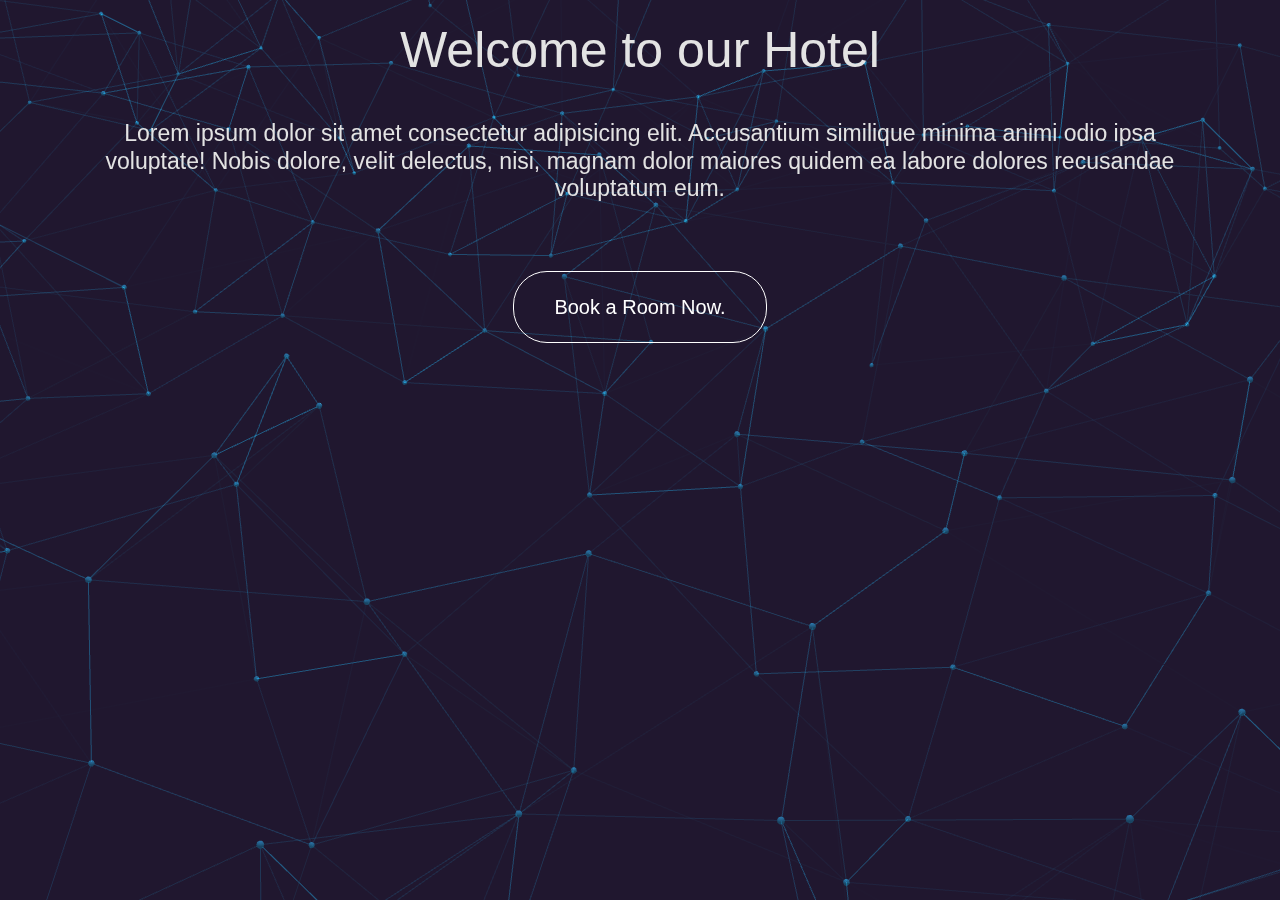
<file: index.html>
<!DOCTYPE html>
<html lang="en">
  <head>
    <meta charset="UTF-8" />
    <meta name="viewport" content="width=device-width, initial-scale=1.0" />
    <meta http-equiv="X-UA-Compatible" content="ie=edge" />
    <title>Home</title>
    <link rel="stylesheet" href="./css/style.css" />
    <link rel="stylesheet" href="./css/bootstrap.min.css" />
    <link rel="stylesheet" href="./css/animate.css" />
  </head>
  <body>
    <div style="height: 100vh;">
      <div class="container">
        <h1 class="title animated fadeInLeft delay-1s">Welcome to our Hotel</h1>
        <h4 class="description animated fadeInLeft delay-2s">
          Lorem ipsum dolor sit amet consectetur adipisicing elit. Accusantium
          similique minima animi odio ipsa voluptate! Nobis dolore, velit
          delectus, nisi, magnam dolor maiores quidem ea labore dolores
          recusandae voluptatum eum.
        </h4>
        <div class="animated fadeInLeft delay-3s d-flex justify-content-center">
          <a href="./payment.html" class="mybtn">
            Book a Room Now.
          </a>
        </div>
      </div>
    </div>
  </body>
</html>
<script src="./js/three.r92.min.js"></script>
<script src="./js/vanta.net.min.js"></script>
<script>
  VANTA.NET({
    el: "*",
    color: 0x215a82,
    backgroundColor: 0x20172f,
    points: 11.0,
    maxDistance: 26.0,
    spacing: 20.0
  });
</script>
</file>
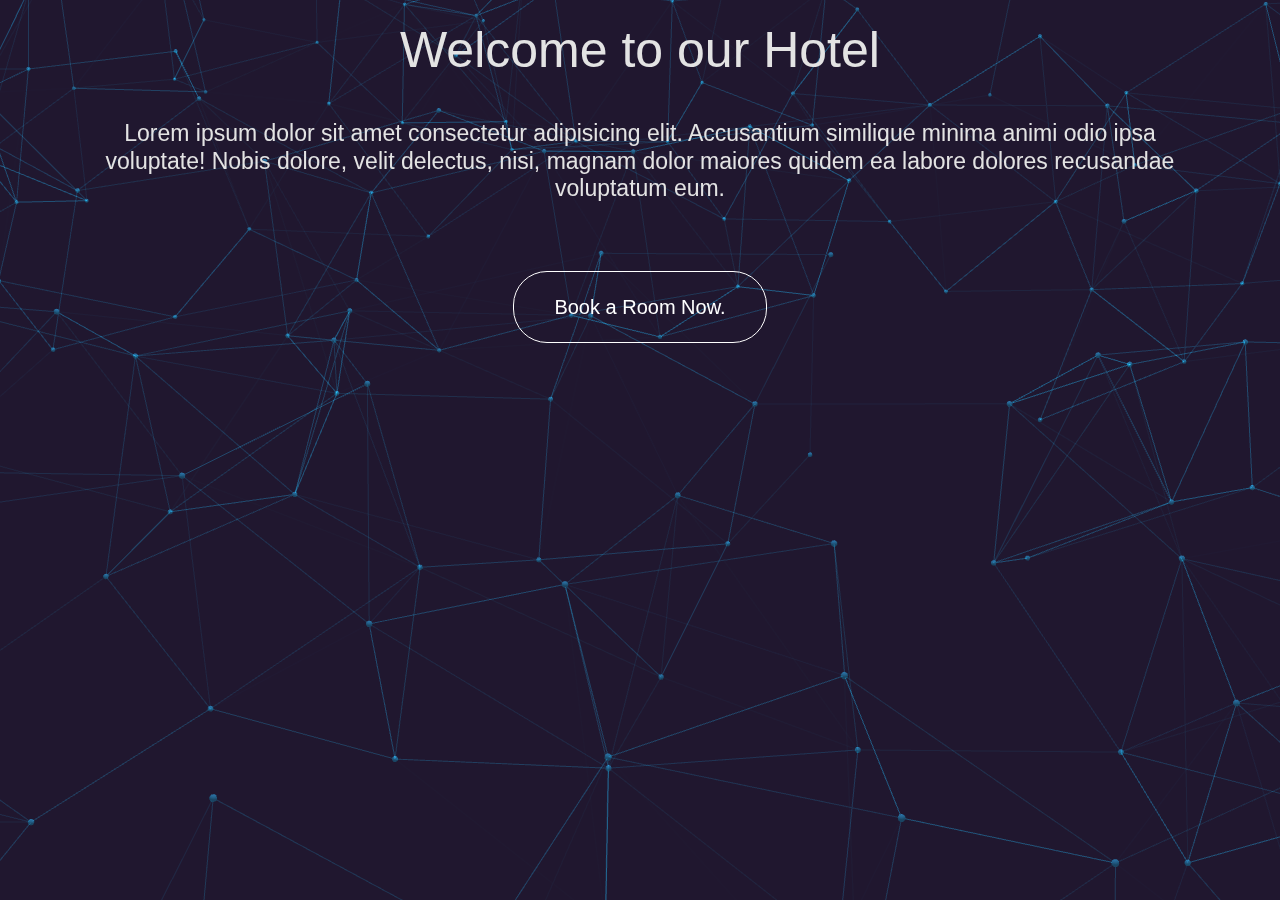
<file: templates/index.html>
<!DOCTYPE html>
<html lang="en">
  <head>
    <meta charset="UTF-8" />
    <meta name="viewport" content="width=device-width, initial-scale=1.0" />
    <meta http-equiv="X-UA-Compatible" content="ie=edge" />
    <title>Home</title>
    <link rel="stylesheet" href="../static/css/style.css" />
    <link rel="stylesheet" href="../static/css/bootstrap.min.css" />
    <link rel="stylesheet" href="../static/css/animate.css" />
  </head>
  <body>
    <div style="height: 100vh;">
      <div class="container">
        <h1 class="title animated fadeInLeft delay-1s">Welcome to our Hotel</h1>
        <h4 class="description animated fadeInLeft delay-2s">
          Lorem ipsum dolor sit amet consectetur adipisicing elit. Accusantium
          similique minima animi odio ipsa voluptate! Nobis dolore, velit
          delectus, nisi, magnam dolor maiores quidem ea labore dolores
          recusandae voluptatum eum.
        </h4>
        <div class="animated fadeInLeft delay-3s d-flex justify-content-center">
          <a href="./payment.html" class="mybtn">
            Book a Room Now.
          </a>
        </div>
      </div>
    </div>
  </body>
</html>
<script src="../static/js/three.r92.min.js"></script>
<script src="../static/js/vanta.net.min.js"></script>
<script>
  VANTA.NET({
    el: "*",
    color: 0x215a82,
    backgroundColor: 0x20172f,
    points: 11.0,
    maxDistance: 26.0,
    spacing: 20.0
  });
</script>
</file>
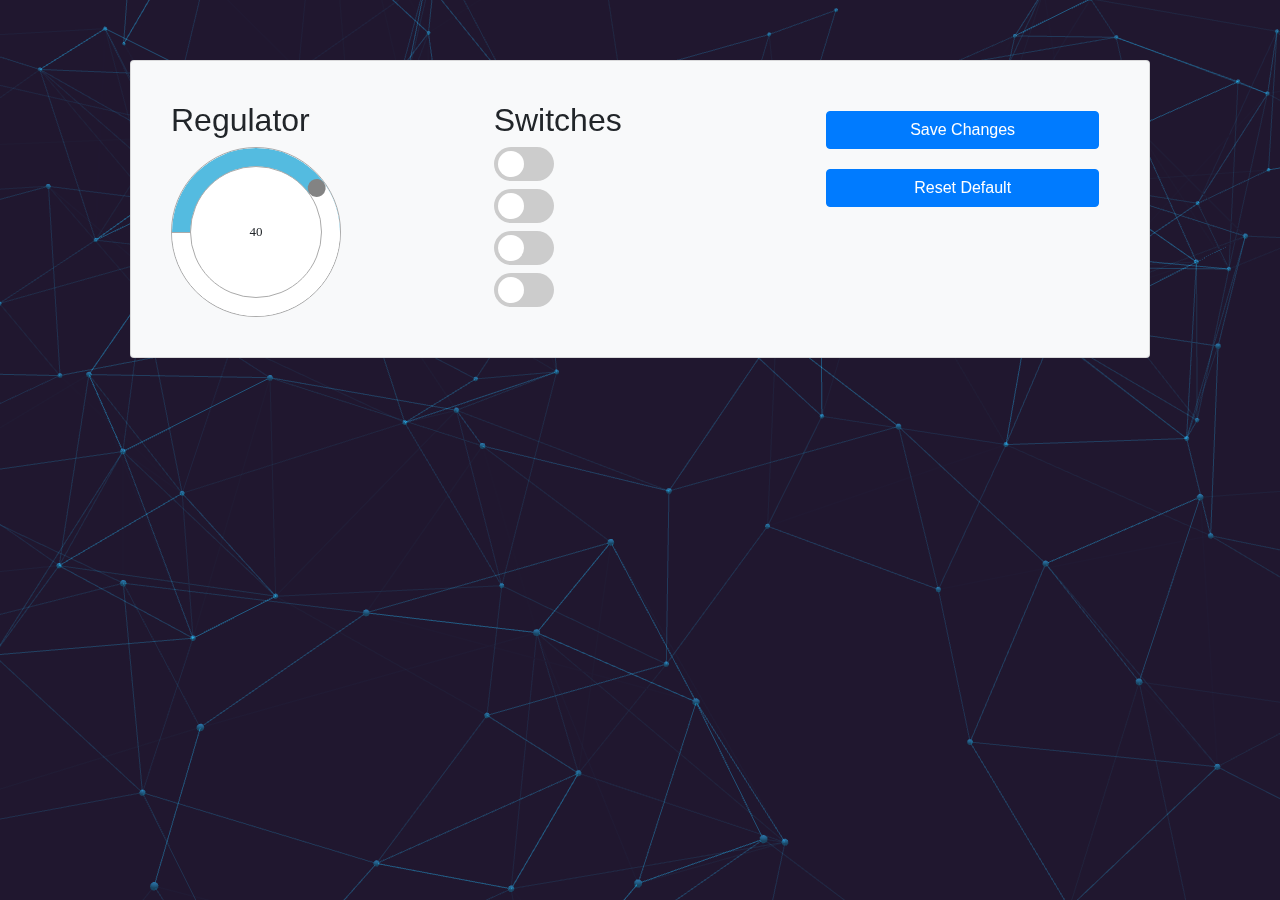
<file: circuit.html>
<!DOCTYPE html>
<html lang="en">
  <head>
    <meta charset="UTF-8" />
    <meta name="viewport" content="width=device-width, initial-scale=1.0" />
    <meta http-equiv="X-UA-Compatible" content="ie=edge" />
    <title>Circuit</title>
    <link rel="stylesheet" href="./css/style.css" />
    <link rel="stylesheet" href="./css/bootstrap.min.css" />
    <link rel="stylesheet" href="./css/animate.css" />
    <link rel="stylesheet" href="./css/roundslider.min.css" />
    <link rel="stylesheet" href="./css/switch.css" />
  </head>
  <body style="height: 100vh;">
    <div class="container" style="padding: 60px;">
      <form action="">
        <div class="card bg-light mb-3" style="width: 100%;">
          <div style="padding: 40px;" class="row">
            <div class="col-4">
              <h2>Regulator</h2>
              <div id="slider2" class="rslider"></div>
            </div>
            <div class="col-4">
              <div class="d-flex flex-column">
                <h2>Switches</h2>
                <label class="switch">
                  <input type="checkbox" />
                  <span class="slider round"></span>
                </label>
                <label class="switch">
                  <input type="checkbox" />
                  <span class="slider round"></span>
                </label>
                <label class="switch">
                  <input type="checkbox" />
                  <span class="slider round"></span>
                </label>
                <label class="switch">
                  <input type="checkbox" />
                  <span class="slider round"></span>
                </label>
              </div>
            </div>
            <div class="col-4 d-flex flex-column">
              <button
                type="submit"
                class="btn btn-primary"
                style="margin: 10px;"
              >
                Save Changes
              </button>
              <button
                type="reset"
                class="btn btn-primary"
                style="margin: 10px;"
                id="resetButton"
              >
                Reset Default
              </button>
            </div>
          </div>
        </div>
      </form>
    </div>
  </body>
  <script src="./js/jquery.min.js"></script>
  <script src="./js/roundslider.min.js"></script>
  <script>
    $("#slider2").roundSlider({ sliderType: "min-range", value: 40 });
  </script>
  <script></script>
  <script src="./js/three.r92.min.js"></script>
  <script src="./js/vanta.net.min.js"></script>
  <script>
    VANTA.NET({
      el: "*",
      color: 0x215a82,
      backgroundColor: 0x20172f,
      points: 11.0,
      maxDistance: 26.0,
      spacing: 20.0
    });
  </script>
</html>
</file>
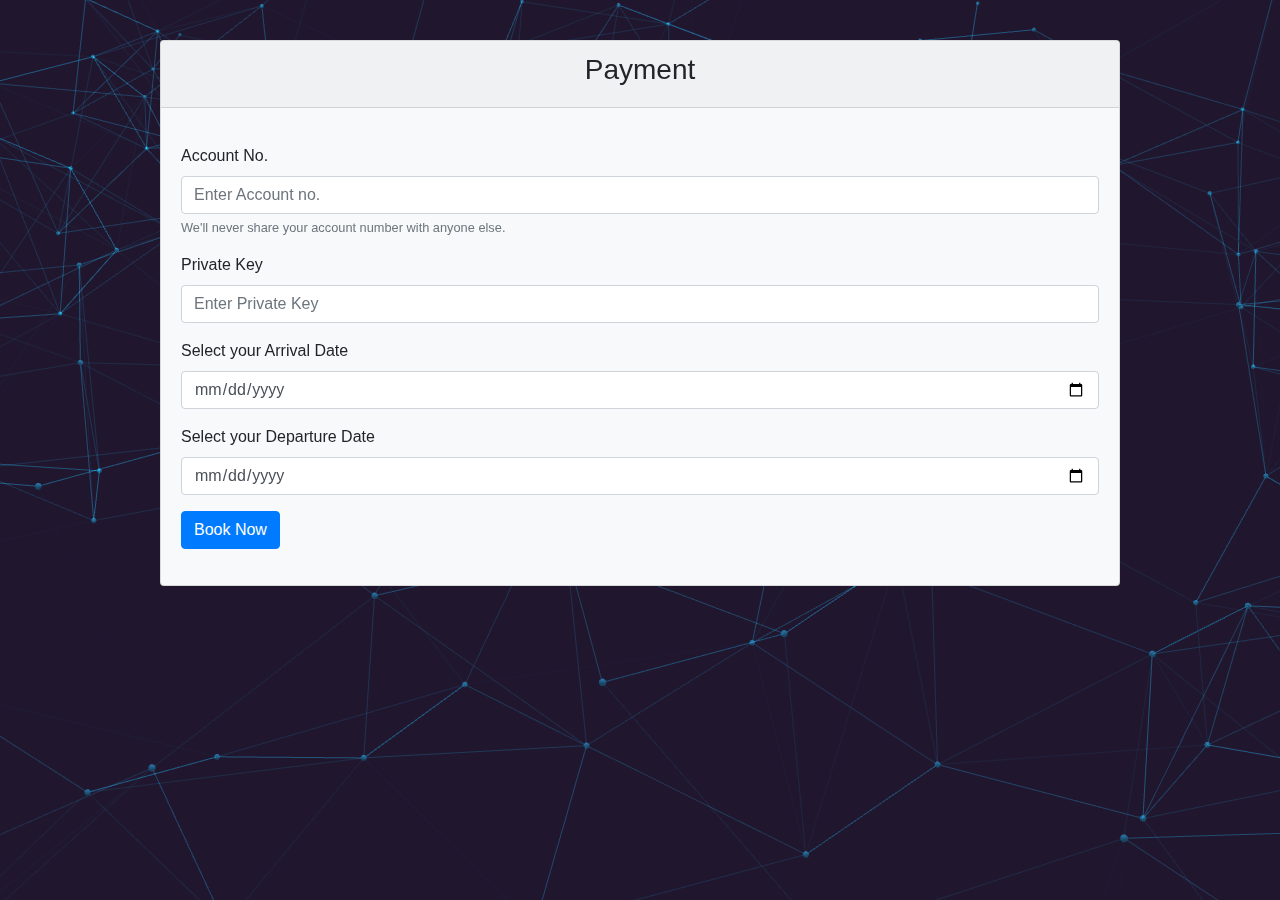
<file: payment.html>
<!DOCTYPE html>
<html lang="en">
  <head>
    <meta charset="UTF-8" />
    <meta name="viewport" content="width=device-width, initial-scale=1.0" />
    <meta http-equiv="X-UA-Compatible" content="ie=edge" />
    <title>Payment</title>
    <link rel="stylesheet" href="./css/style.css" />
    <link rel="stylesheet" href="./css/bootstrap.min.css" />
    <link rel="stylesheet" href="./css/animate.css" />
  </head>
  <body>
    <div style="height: 100vh;">
      <div
        class="container d-flex justify-content-center align-items-center animated bounceInDown delay-1s"
      >
        <div class="card bg-light mb-3" style="width: 60rem; margin-top: 40px">
          <div class="card-header text-center">
            <h3>Payment</h3>
          </div>
          <div class="card-body">
            <p class="card-text">
                <form>
                    <div class="form-group">
                      <label for="exampleInputEmail1">Account No.</label>
                      <input type="email" class="form-control" id="exampleInputEmail1" aria-describedby="emailHelp" placeholder="Enter Account no.">
                      <small id="emailHelp" class="form-text text-muted">We'll never share your account number with anyone else.</small>
                    </div>
                    <div class="form-group">
                      <label for="exampleInputPassword1">Private Key</label>
                      <input type="password" class="form-control" id="exampleInputPassword1" placeholder="Enter Private Key">
                    </div>
                    <div class="form-group date" data-provide="datepicker">
                        <label>Select your Arrival Date</label>
                        <input type="date" class="form-control">
                        <div class="input-group-addon">
                            <span class="glyphicon glyphicon-th"></span>
                        </div>
                    </div>
                    <div class="form-group date" data-provide="datepicker">
                        <label>Select your Departure Date</label>
                        <input type="date" class="form-control">
                        <div class="input-group-addon">
                            <span class="glyphicon glyphicon-th"></span>
                        </div>
                    </div>
                    <a href="./circuit.html">
                        <div class="btn btn-primary">Book Now</div>
                    </a>
                  </form>
            </p>
          </div>
        </div>
      </div>
    </div>
  </body>
</html>
<script src="./js/three.r92.min.js"></script>
<script src="./js/vanta.net.min.js"></script>
<script>
  VANTA.NET({
    el: "*",
    color: 0x215a82,
    backgroundColor: 0x20172f,
    points: 11.0,
    maxDistance: 26.0,
    spacing: 20.0
  });
</script>
</file>
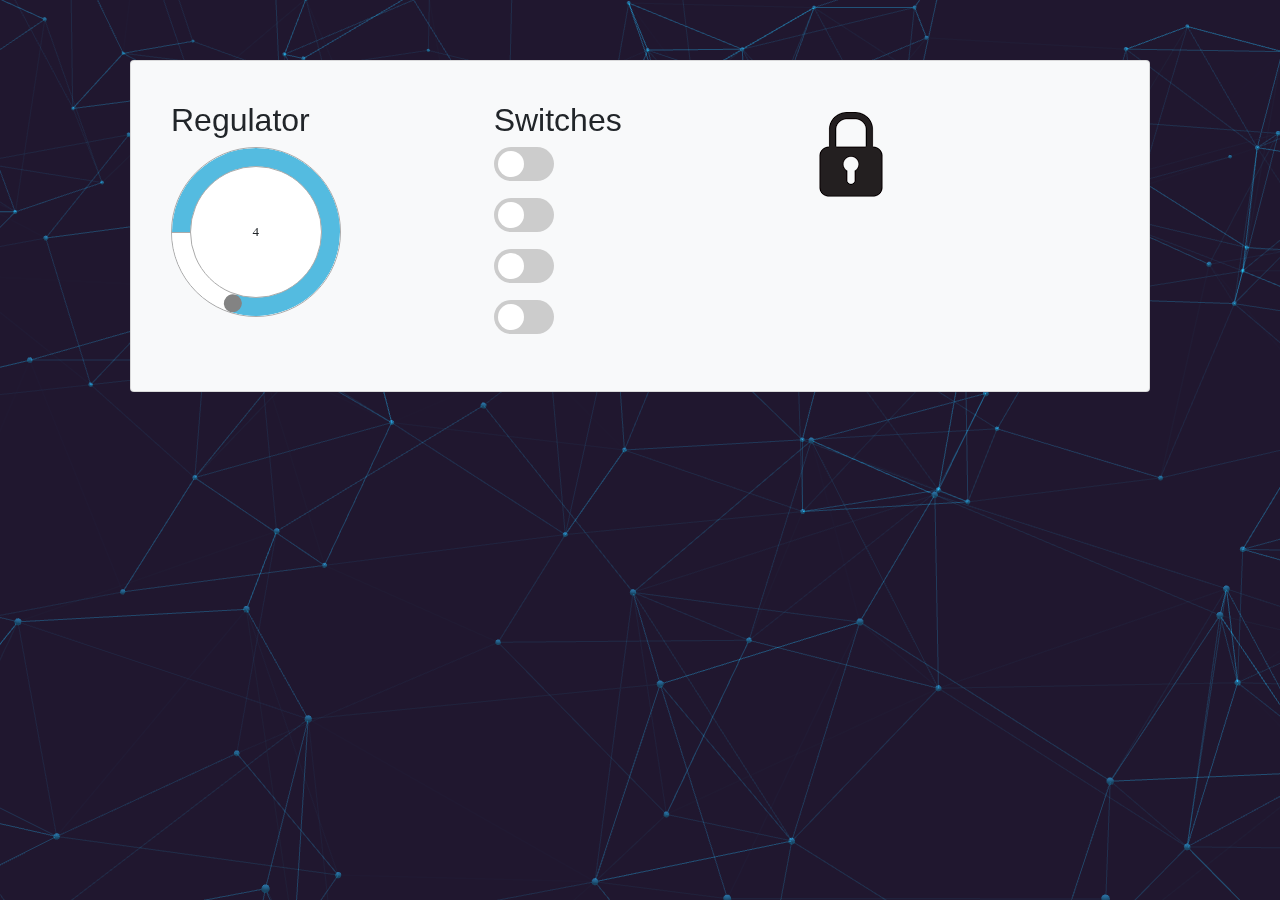
<file: templates/circuit.html>
<!DOCTYPE html>
<html lang="en">
  <head>
    <meta charset="UTF-8" />
    <meta name="viewport" content="width=device-width, initial-scale=1.0" />
    <meta http-equiv="X-UA-Compatible" content="ie=edge" />
    <title>Circuit</title>
    <link rel="stylesheet" href="../static/css/style.css" />
    <link rel="stylesheet" href="../static/css/bootstrap.min.css" />
    <link rel="stylesheet" href="../static/css/animate.css" />
    <link rel="stylesheet" href="../static/css/roundslider.min.css" />
    <link rel="stylesheet" href="../static/css/switch.css" />
  </head>
  <body style="height: 100vh;">
    <div class="container" style="padding: 60px;">
      <div class="card bg-light mb-3" style="width: 100%;">
        <div style="padding: 40px;" class="row">
          <div class="col-4">
            <h2>Regulator</h2>
            <div id="slider2" class="rslider"></div>
          </div>
          <div class="col-4">
            <div class="d-flex flex-column">
              <h2>Switches</h2>
              <form action="./switch/1" method="GET" id="switch1form">
                <label class="switch">
                  <input type="checkbox" id="switch1" />
                  <span class="slider round"></span>
                </label>
              </form>
              <form action="./switch/2" method="GET" id="switch2form">
                <label class="switch">
                  <input type="checkbox" id="switch2" />
                  <span class="slider round"></span>
                </label>
              </form>
              <form action="./switch/3" method="GET" id="switch3form">
                <label class="switch">
                  <input type="checkbox" id="switch3" />
                  <span class="slider round"></span>
                </label>
              </form>
              <form action="./switch/4" method="GET" id="switch4form">
                <label class="switch">
                  <input type="checkbox" id="switch4" />
                  <span class="slider round"></span>
                </label>
              </form>
            </div>
          </div>
          <div class="col-4 d-flex flex-column">
            <form id="LockForm" action="./lock" method="GET">
              <label class="container">
                <input type="checkbox" id="lock" />
                <span class="checkmark"></span>
              </label>
            </form>
          </div>
        </div>
      </div>
    </div>
  </body>
  <script src="../static/js/jquery.min.js"></script>
  <script src="../static/js/roundslider.min.js"></script>
  <script>
    $("#slider2").roundSlider({
      sliderType: "min-range",
      min: 0,
      max: 5,
      value: 4
    });
  </script>
  <script></script>
  <script src="../static/js/three.r92.min.js"></script>
  <script src="../static/js/vanta.net.min.js"></script>
  <script>
    VANTA.NET({
      el: "*",
      color: 0x215a82,
      backgroundColor: 0x20172f,
      points: 11.0,
      maxDistance: 26.0,
      spacing: 20.0
    });
  </script>
  <script>
    const id1 = document.querySelector("#switch1");
    id1.addEventListener("change", e => {
      document.getElementById("switch1form").submit();
    });
    const id2 = document.querySelector("#switch2");
    id2.addEventListener("change", e => {
      document.getElementById("switch2form").submit();
    });
    const id3 = document.querySelector("#switch3");
    id3.addEventListener("change", e => {
      document.getElementById("switch3form").submit();
    });
    const id4 = document.querySelector("#switch4");
    id4.addEventListener("change", e => {
      document.getElementById("switch4form").submit();
    });
    const lock = document.querySelector("#lock");
    lock.addEventListener("change", e => {
      document.getElementById("LockForm").submit();
    });
  </script>
</html>
</file>
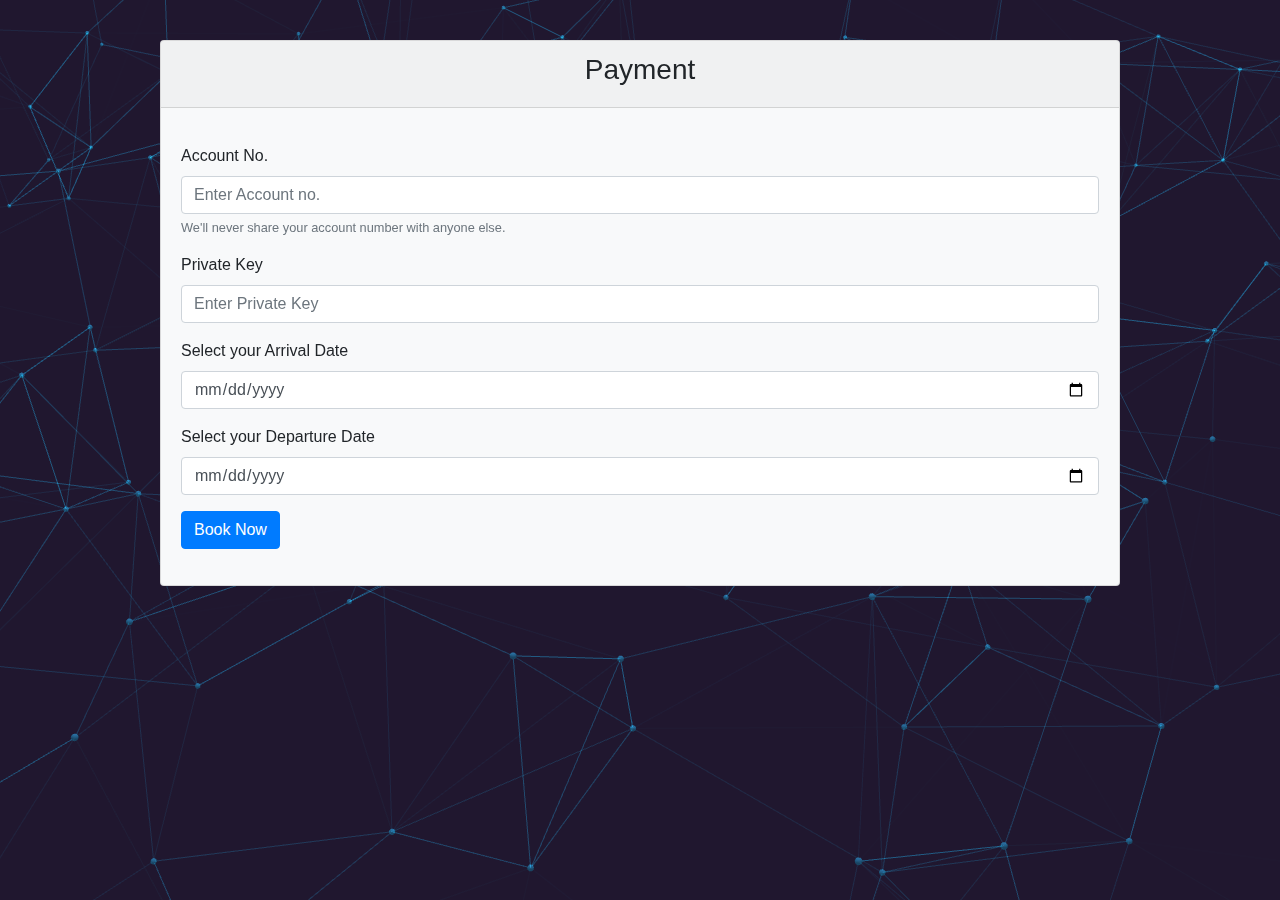
<file: templates/payment.html>
<!DOCTYPE html>
<html lang="en">
  <head>
    <meta charset="UTF-8" />
    <meta name="viewport" content="width=device-width, initial-scale=1.0" />
    <meta http-equiv="X-UA-Compatible" content="ie=edge" />
    <title>Payment</title>
    <link rel="stylesheet" href="../static/css/style.css" />
    <link rel="stylesheet" href="../static/css/bootstrap.min.css" />
    <link rel="stylesheet" href="../static/css/animate.css" />
  </head>
  <body>
    <div style="height: 100vh;">
      <div
        class="container d-flex justify-content-center align-items-center animated bounceInDown delay-1s"
      >
        <div class="card bg-light mb-3" style="width: 60rem; margin-top: 40px">
          <div class="card-header text-center">
            <h3>Payment</h3>
          </div>
          <div class="card-body">
            <p class="card-text">
                <form action="/gateway" method="POST">
                    <div class="form-group">
                      <label for="exampleInputEmail1">Account No.</label>
                      <input type="email" class="form-control" id="exampleInputEmail1" aria-describedby="emailHelp" placeholder="Enter Account no.">
                      <small id="emailHelp" class="form-text text-muted">We'll never share your account number with anyone else.</small>
                    </div>
                    <div class="form-group">
                      <label for="exampleInputPassword1">Private Key</label>
                      <input type="password" class="form-control" id="exampleInputPassword1" placeholder="Enter Private Key">
                    </div>
                    <div class="form-group date" data-provide="datepicker">
                        <label>Select your Arrival Date</label>
                        <input type="date" class="form-control">
                        <div class="input-group-addon">
                            <span class="glyphicon glyphicon-th"></span>
                        </div>
                    </div>
                    <div class="form-group date" data-provide="datepicker">
                        <label>Select your Departure Date</label>
                        <input type="date" class="form-control">
                        <div class="input-group-addon">
                            <span class="glyphicon glyphicon-th"></span>
                        </div>
                    </div>
                    <button class="btn btn-primary">Book Now</button>
                  </form>
            </p>
          </div>
        </div>
      </div>
    </div>
  </body>
</html>
<script src="../static/js/three.r92.min.js"></script>
<script src="../static/js/vanta.net.min.js"></script>
<script>
  VANTA.NET({
    el: "*",
    color: 0x215a82,
    backgroundColor: 0x20172f,
    points: 11.0,
    maxDistance: 26.0,
    spacing: 20.0
  });
</script>
</file>
<file: css/style.css>
* {
  padding: 0px;
  margin: 0px;
}
a:hover {
  text-decoration: none !important;
}
.title {
  color: #e3e3e3;
  font-size: 50px;
  text-align: center;
  padding: 20px 0px;
}
.title:hover {
  color: #ffffff;
  transition: 0.2s ease all;
}
.description {
  margin-top: 20px;
  color: #e3e3e3;
  font-size: 23px;
  text-align: center;
}
.description:hover {
  color: #ffffff;
}
.mybtn {
  margin-top: 60px;
  color: white !important;
  padding: 20px 40px;
  font-size: 20px;
  border: 1px solid white;
  border-radius: 34px;
  transition: 0.4s ease all;
}
.mybtn:hover {
  color: #000000 !important;
  background-color: #ffffff;
}
</file>
<file: static/css/style.css>
* {
  padding: 0px;
  margin: 0px;
}
a:hover {
  text-decoration: none !important;
}
.title {
  color: #e3e3e3;
  font-size: 50px;
  text-align: center;
  padding: 20px 0px;
}
.title:hover {
  color: #ffffff;
  transition: 0.2s ease all;
}
.description {
  margin-top: 20px;
  color: #e3e3e3;
  font-size: 23px;
  text-align: center;
}
.description:hover {
  color: #ffffff;
}
.mybtn {
  margin-top: 60px;
  color: white !important;
  padding: 20px 40px;
  font-size: 20px;
  border: 1px solid white;
  border-radius: 34px;
  transition: 0.4s ease all;
}
.mybtn:hover {
  color: #000000 !important;
  background-color: #ffffff;
}
.unlocked {
  background-image: url("../icons/unLocked.png");
}
</file>
<file: css/switch.css>
/* The switch - the box around the slider */
.switch {
  position: relative;
  display: inline-block;
  width: 60px;
  height: 34px;
}

/* Hide default HTML checkbox */
.switch input {
  opacity: 0;
  width: 0;
  height: 0;
}

/* The slider */
.slider {
  position: absolute;
  cursor: pointer;
  top: 0;
  left: 0;
  right: 0;
  bottom: 0;
  background-color: #ccc;
  -webkit-transition: 0.4s;
  transition: 0.4s;
}

.slider:before {
  position: absolute;
  content: "";
  height: 26px;
  width: 26px;
  left: 4px;
  bottom: 4px;
  background-color: white;
  -webkit-transition: 0.4s;
  transition: 0.4s;
}

input:checked + .slider {
  background-color: #2196f3;
}

input:focus + .slider {
  box-shadow: 0 0 1px #2196f3;
}

input:checked + .slider:before {
  -webkit-transform: translateX(26px);
  -ms-transform: translateX(26px);
  transform: translateX(26px);
}

/* Rounded sliders */
.slider.round {
  border-radius: 34px;
}

.slider.round:before {
  border-radius: 50%;
}
</file>
<file: static/css/switch.css>
/* The switch - the box around the slider */
.switch {
  position: relative;
  display: inline-block;
  width: 60px;
  height: 34px;
}

/* Hide default HTML checkbox */
.switch input {
  opacity: 0;
  width: 0;
  height: 0;
}

/* The slider */
.slider {
  position: absolute;
  cursor: pointer;
  top: 0;
  left: 0;
  right: 0;
  bottom: 0;
  background-color: #ccc;
  -webkit-transition: 0.4s;
  transition: 0.4s;
}

.slider:before {
  position: absolute;
  content: "";
  height: 26px;
  width: 26px;
  left: 4px;
  bottom: 4px;
  background-color: white;
  -webkit-transition: 0.4s;
  transition: 0.4s;
}

input:checked + .slider {
  background-color: #2196f3;
}

input:focus + .slider {
  box-shadow: 0 0 1px #2196f3;
}

input:checked + .slider:before {
  -webkit-transform: translateX(26px);
  -ms-transform: translateX(26px);
  transform: translateX(26px);
}

/* Rounded sliders */
.slider.round {
  border-radius: 34px;
}

.slider.round:before {
  border-radius: 50%;
}

/* Customize the label (the container) */
.container {
  display: block;
  position: relative;
  padding-left: 35px;
  margin-bottom: 12px;
  cursor: pointer;
  font-size: 22px;
  -webkit-user-select: none;
  -moz-user-select: none;
  -ms-user-select: none;
  user-select: none;
}

/* Hide the browser's default checkbox */
.container input {
  position: absolute;
  opacity: 0;
  cursor: pointer;
  height: 0;
  width: 0;
}

/* Create a custom checkbox */
.checkmark {
  position: absolute;
  top: 0;
  left: 0;
  height: 100px;
  width: 100px;
  background-image: url("../icons/Locked.png");
  background-position: center;
  background-size: cover;
  transition: 0.4s ease all;
}

/* On mouse-over, add a grey background color */
.container:hover input ~ .checkmark {
  background-image: url("../icons/Locked.png");
  background-position: center;
  background-size: cover;
}

/* When the checkbox is checked, add a blue background */
.container input:checked ~ .checkmark {
  background-image: url("../icons/unLocked.png");
  background-position: center;
  background-size: cover;
}

/* Create the checkmark/indicator (hidden when not checked) */
.checkmark:after {
  content: "";
  position: absolute;
  display: none;
}

/* Show the checkmark when checked */
.container input:checked ~ .checkmark:after {
  display: none;
}

/* Style the checkmark/indicator */
.container .checkmark:after {
  left: 9px;
  top: 5px;
  width: 5px;
  height: 10px;
  border: solid white;
  border-width: 0 3px 3px 0;
  -webkit-transform: rotate(45deg);
  -ms-transform: rotate(45deg);
  transform: rotate(45deg);
}
</file>
<file: css/roundslider.min.css>
/*! roundSlider v1.3.3 | (c) 2015-2019, Soundar | MIT license | http://roundsliderui.com/licence.html */
.rs-ie,
.rs-edge {
  -ms-touch-action: none;
  touch-action: none;
}
.rs-control {
  position: relative;
  outline: 0 none;
}
.rs-container {
  position: relative;
}
.rs-control *,
.rs-control *:before,
.rs-control *:after {
  -webkit-box-sizing: border-box;
  -moz-box-sizing: border-box;
  box-sizing: border-box;
}
.rs-animation .rs-transition {
  -webkit-transition: all 0.5s linear 0s;
  -moz-transition: all 0.5s linear 0s;
  -o-transition: all 0.5s linear 0s;
  transition: all 0.5s linear 0s;
}
.rs-bar {
  -webkit-transform-origin: 100% 50%;
  -moz-transform-origin: 100% 50%;
  -ms-transform-origin: 100% 50%;
  -o-transform-origin: 100% 50%;
  transform-origin: 100% 50%;
}
.rs-control .rs-split .rs-path,
.rs-control .rs-overlay1,
.rs-control .rs-overlay2 {
  -webkit-transform-origin: 50% 100%;
  -moz-transform-origin: 50% 100%;
  -ms-transform-origin: 50% 100%;
  -o-transform-origin: 50% 100%;
  transform-origin: 50% 100%;
}
.rs-control .rs-overlay {
  -webkit-transform-origin: 100% 100%;
  -moz-transform-origin: 100% 100%;
  -ms-transform-origin: 100% 100%;
  -o-transform-origin: 100% 100%;
  transform-origin: 100% 100%;
}
.rs-rounded .rs-seperator,
.rs-split .rs-path {
  -webkit-background-clip: padding-box;
  -moz-background-clip: padding;
  background-clip: padding-box;
}
.rs-control.rs-error {
  border: 1px dotted;
  text-align: center;
}
.rs-readonly {
  height: 100%;
  width: 100%;
  top: 0;
  position: absolute;
  z-index: 100;
}
.rs-disabled {
  opacity: 0.35;
}
.rs-inner-container {
  height: 100%;
  width: 100%;
  position: relative;
  overflow: hidden;
}
.quarter div.rs-block {
  height: 200%;
  width: 200%;
}
.half.top div.rs-block,
.half.bottom div.rs-block {
  height: 200%;
  width: 100%;
}
.half.left div.rs-block,
.half.right div.rs-block {
  height: 100%;
  width: 200%;
}
.bottom > .rs-inner-container > .rs-block {
  top: auto;
  bottom: 0;
}
.right .rs-inner-container > .rs-block {
  right: 0;
}
div.rs-block {
  -webkit-border-radius: 1000px;
  border-radius: 1000px;
}
.rs-block {
  height: 100%;
  width: 100%;
  display: block;
  position: absolute;
  top: 0;
  overflow: hidden;
  z-index: 3;
}
.rs-block .rs-inner {
  -webkit-border-radius: 1000px;
  border-radius: 1000px;
  display: block;
  height: 100%;
  width: 100%;
  position: relative;
}
.rs-overlay {
  width: 50%;
}
.rs-overlay1,
.rs-overlay2 {
  width: 100%;
}
.rs-overlay,
.rs-overlay1,
.rs-overlay2 {
  position: absolute;
  background-color: #fff;
  z-index: 3;
  top: 0;
  height: 50%;
}
.rs-bar {
  display: block;
  position: absolute;
  height: 0;
  z-index: 10;
}
.rs-bar.rs-rounded {
  z-index: 5;
}
.rs-bar .rs-seperator {
  height: 0;
  display: block;
  float: left;
}
.rs-bar:not(.rs-rounded) .rs-seperator {
  border-left: none;
  border-right: none;
}
.rs-bar.rs-start .rs-seperator {
  border-top: none;
}
.rs-bar.rs-end .rs-seperator {
  border-bottom: none;
}
.rs-bar.rs-start.rs-rounded .rs-seperator {
  border-radius: 0 0 1000px 1000px;
}
.rs-bar.rs-end.rs-rounded .rs-seperator {
  border-radius: 1000px 1000px 0 0;
}
.full .rs-bar,
.half .rs-bar {
  width: 50%;
}
.half.left .rs-bar,
.half.right .rs-bar,
.quarter .rs-bar {
  width: 100%;
}
.full .rs-bar,
.half.left .rs-bar,
.half.right .rs-bar {
  top: 50%;
}
.bottom .rs-bar {
  top: 0;
}
.half.right .rs-bar,
.quarter.right .rs-bar {
  right: 100%;
}
.rs-handle.rs-move {
  cursor: move;
}
.rs-readonly .rs-handle.rs-move {
  cursor: default;
}
.rs-path {
  display: block;
  height: 100%;
  width: 100%;
}
.rs-split .rs-path {
  -webkit-border-radius: 1000px 1000px 0 0;
  border-radius: 1000px 1000px 0 0;
  overflow: hidden;
  height: 50%;
  position: absolute;
  top: 0;
  z-index: 2;
}
.rs-tooltip {
  position: absolute;
  cursor: default;
  border: 1px solid transparent;
  z-index: 10;
}
.full .rs-tooltip {
  top: 50%;
  left: 50%;
}
.bottom .rs-tooltip {
  top: 0;
}
.top .rs-tooltip {
  bottom: 0;
}
.right .rs-tooltip {
  left: 0;
}
.left .rs-tooltip {
  right: 0;
}
.half.top .rs-tooltip,
.half.bottom .rs-tooltip {
  left: 50%;
}
.half.left .rs-tooltip,
.half.right .rs-tooltip {
  top: 50%;
}
.rs-tooltip .rs-input {
  outline: 0 none;
  border: none;
  background: transparent;
}
.rs-tooltip-text {
  font-family: verdana;
  font-size: 13px;
  border-radius: 7px;
  text-align: center;
}
.rs-tooltip.edit,
.rs-tooltip .rs-input {
  padding: 5px 8px;
}
.rs-tooltip.hover,
.rs-tooltip.edit:hover {
  border: 1px solid #aaa;
  cursor: pointer;
}
.rs-readonly .rs-tooltip.edit:hover {
  border-color: transparent;
  cursor: default;
}
.rs-handle {
  border-radius: 1000px;
  outline: 0 none;
  float: left;
}
.rs-handle.rs-handle-square {
  border-radius: 0;
}
.rs-handle-dot {
  border: 1px solid #aaa;
  padding: 6px;
}
.rs-handle-dot:after {
  display: block;
  content: "";
  border: 1px solid #aaa;
  height: 100%;
  width: 100%;
  border-radius: 1000px;
}
.rs-seperator {
  border: 1px solid #aaa;
}
.rs-border {
  border: 1px solid #aaa;
}
.rs-path-color {
  background-color: #fff;
}
.rs-range-color {
  background-color: #54bbe0;
}
.rs-bg-color {
  background-color: #fff;
}
.rs-handle {
  background-color: #838383;
}
.rs-handle-dot {
  background-color: #fff;
}
.rs-handle-dot:after {
  background-color: #838383;
}
</file>
<file: static/css/roundslider.min.css>
/*! roundSlider v1.3.3 | (c) 2015-2019, Soundar | MIT license | http://roundsliderui.com/licence.html */
.rs-ie,
.rs-edge {
  -ms-touch-action: none;
  touch-action: none;
}
.rs-control {
  position: relative;
  outline: 0 none;
}
.rs-container {
  position: relative;
}
.rs-control *,
.rs-control *:before,
.rs-control *:after {
  -webkit-box-sizing: border-box;
  -moz-box-sizing: border-box;
  box-sizing: border-box;
}
.rs-animation .rs-transition {
  -webkit-transition: all 0.5s linear 0s;
  -moz-transition: all 0.5s linear 0s;
  -o-transition: all 0.5s linear 0s;
  transition: all 0.5s linear 0s;
}
.rs-bar {
  -webkit-transform-origin: 100% 50%;
  -moz-transform-origin: 100% 50%;
  -ms-transform-origin: 100% 50%;
  -o-transform-origin: 100% 50%;
  transform-origin: 100% 50%;
}
.rs-control .rs-split .rs-path,
.rs-control .rs-overlay1,
.rs-control .rs-overlay2 {
  -webkit-transform-origin: 50% 100%;
  -moz-transform-origin: 50% 100%;
  -ms-transform-origin: 50% 100%;
  -o-transform-origin: 50% 100%;
  transform-origin: 50% 100%;
}
.rs-control .rs-overlay {
  -webkit-transform-origin: 100% 100%;
  -moz-transform-origin: 100% 100%;
  -ms-transform-origin: 100% 100%;
  -o-transform-origin: 100% 100%;
  transform-origin: 100% 100%;
}
.rs-rounded .rs-seperator,
.rs-split .rs-path {
  -webkit-background-clip: padding-box;
  -moz-background-clip: padding;
  background-clip: padding-box;
}
.rs-control.rs-error {
  border: 1px dotted;
  text-align: center;
}
.rs-readonly {
  height: 100%;
  width: 100%;
  top: 0;
  position: absolute;
  z-index: 100;
}
.rs-disabled {
  opacity: 0.35;
}
.rs-inner-container {
  height: 100%;
  width: 100%;
  position: relative;
  overflow: hidden;
}
.quarter div.rs-block {
  height: 200%;
  width: 200%;
}
.half.top div.rs-block,
.half.bottom div.rs-block {
  height: 200%;
  width: 100%;
}
.half.left div.rs-block,
.half.right div.rs-block {
  height: 100%;
  width: 200%;
}
.bottom > .rs-inner-container > .rs-block {
  top: auto;
  bottom: 0;
}
.right .rs-inner-container > .rs-block {
  right: 0;
}
div.rs-block {
  -webkit-border-radius: 1000px;
  border-radius: 1000px;
}
.rs-block {
  height: 100%;
  width: 100%;
  display: block;
  position: absolute;
  top: 0;
  overflow: hidden;
  z-index: 3;
}
.rs-block .rs-inner {
  -webkit-border-radius: 1000px;
  border-radius: 1000px;
  display: block;
  height: 100%;
  width: 100%;
  position: relative;
}
.rs-overlay {
  width: 50%;
}
.rs-overlay1,
.rs-overlay2 {
  width: 100%;
}
.rs-overlay,
.rs-overlay1,
.rs-overlay2 {
  position: absolute;
  background-color: #fff;
  z-index: 3;
  top: 0;
  height: 50%;
}
.rs-bar {
  display: block;
  position: absolute;
  height: 0;
  z-index: 10;
}
.rs-bar.rs-rounded {
  z-index: 5;
}
.rs-bar .rs-seperator {
  height: 0;
  display: block;
  float: left;
}
.rs-bar:not(.rs-rounded) .rs-seperator {
  border-left: none;
  border-right: none;
}
.rs-bar.rs-start .rs-seperator {
  border-top: none;
}
.rs-bar.rs-end .rs-seperator {
  border-bottom: none;
}
.rs-bar.rs-start.rs-rounded .rs-seperator {
  border-radius: 0 0 1000px 1000px;
}
.rs-bar.rs-end.rs-rounded .rs-seperator {
  border-radius: 1000px 1000px 0 0;
}
.full .rs-bar,
.half .rs-bar {
  width: 50%;
}
.half.left .rs-bar,
.half.right .rs-bar,
.quarter .rs-bar {
  width: 100%;
}
.full .rs-bar,
.half.left .rs-bar,
.half.right .rs-bar {
  top: 50%;
}
.bottom .rs-bar {
  top: 0;
}
.half.right .rs-bar,
.quarter.right .rs-bar {
  right: 100%;
}
.rs-handle.rs-move {
  cursor: move;
}
.rs-readonly .rs-handle.rs-move {
  cursor: default;
}
.rs-path {
  display: block;
  height: 100%;
  width: 100%;
}
.rs-split .rs-path {
  -webkit-border-radius: 1000px 1000px 0 0;
  border-radius: 1000px 1000px 0 0;
  overflow: hidden;
  height: 50%;
  position: absolute;
  top: 0;
  z-index: 2;
}
.rs-tooltip {
  position: absolute;
  cursor: default;
  border: 1px solid transparent;
  z-index: 10;
}
.full .rs-tooltip {
  top: 50%;
  left: 50%;
}
.bottom .rs-tooltip {
  top: 0;
}
.top .rs-tooltip {
  bottom: 0;
}
.right .rs-tooltip {
  left: 0;
}
.left .rs-tooltip {
  right: 0;
}
.half.top .rs-tooltip,
.half.bottom .rs-tooltip {
  left: 50%;
}
.half.left .rs-tooltip,
.half.right .rs-tooltip {
  top: 50%;
}
.rs-tooltip .rs-input {
  outline: 0 none;
  border: none;
  background: transparent;
}
.rs-tooltip-text {
  font-family: verdana;
  font-size: 13px;
  border-radius: 7px;
  text-align: center;
}
.rs-tooltip.edit,
.rs-tooltip .rs-input {
  padding: 5px 8px;
}
.rs-tooltip.hover,
.rs-tooltip.edit:hover {
  border: 1px solid #aaa;
  cursor: pointer;
}
.rs-readonly .rs-tooltip.edit:hover {
  border-color: transparent;
  cursor: default;
}
.rs-handle {
  border-radius: 1000px;
  outline: 0 none;
  float: left;
}
.rs-handle.rs-handle-square {
  border-radius: 0;
}
.rs-handle-dot {
  border: 1px solid #aaa;
  padding: 6px;
}
.rs-handle-dot:after {
  display: block;
  content: "";
  border: 1px solid #aaa;
  height: 100%;
  width: 100%;
  border-radius: 1000px;
}
.rs-seperator {
  border: 1px solid #aaa;
}
.rs-border {
  border: 1px solid #aaa;
}
.rs-path-color {
  background-color: #fff;
}
.rs-range-color {
  background-color: #54bbe0;
}
.rs-bg-color {
  background-color: #fff;
}
.rs-handle {
  background-color: #838383;
}
.rs-handle-dot {
  background-color: #fff;
}
.rs-handle-dot:after {
  background-color: #838383;
}
</file>
